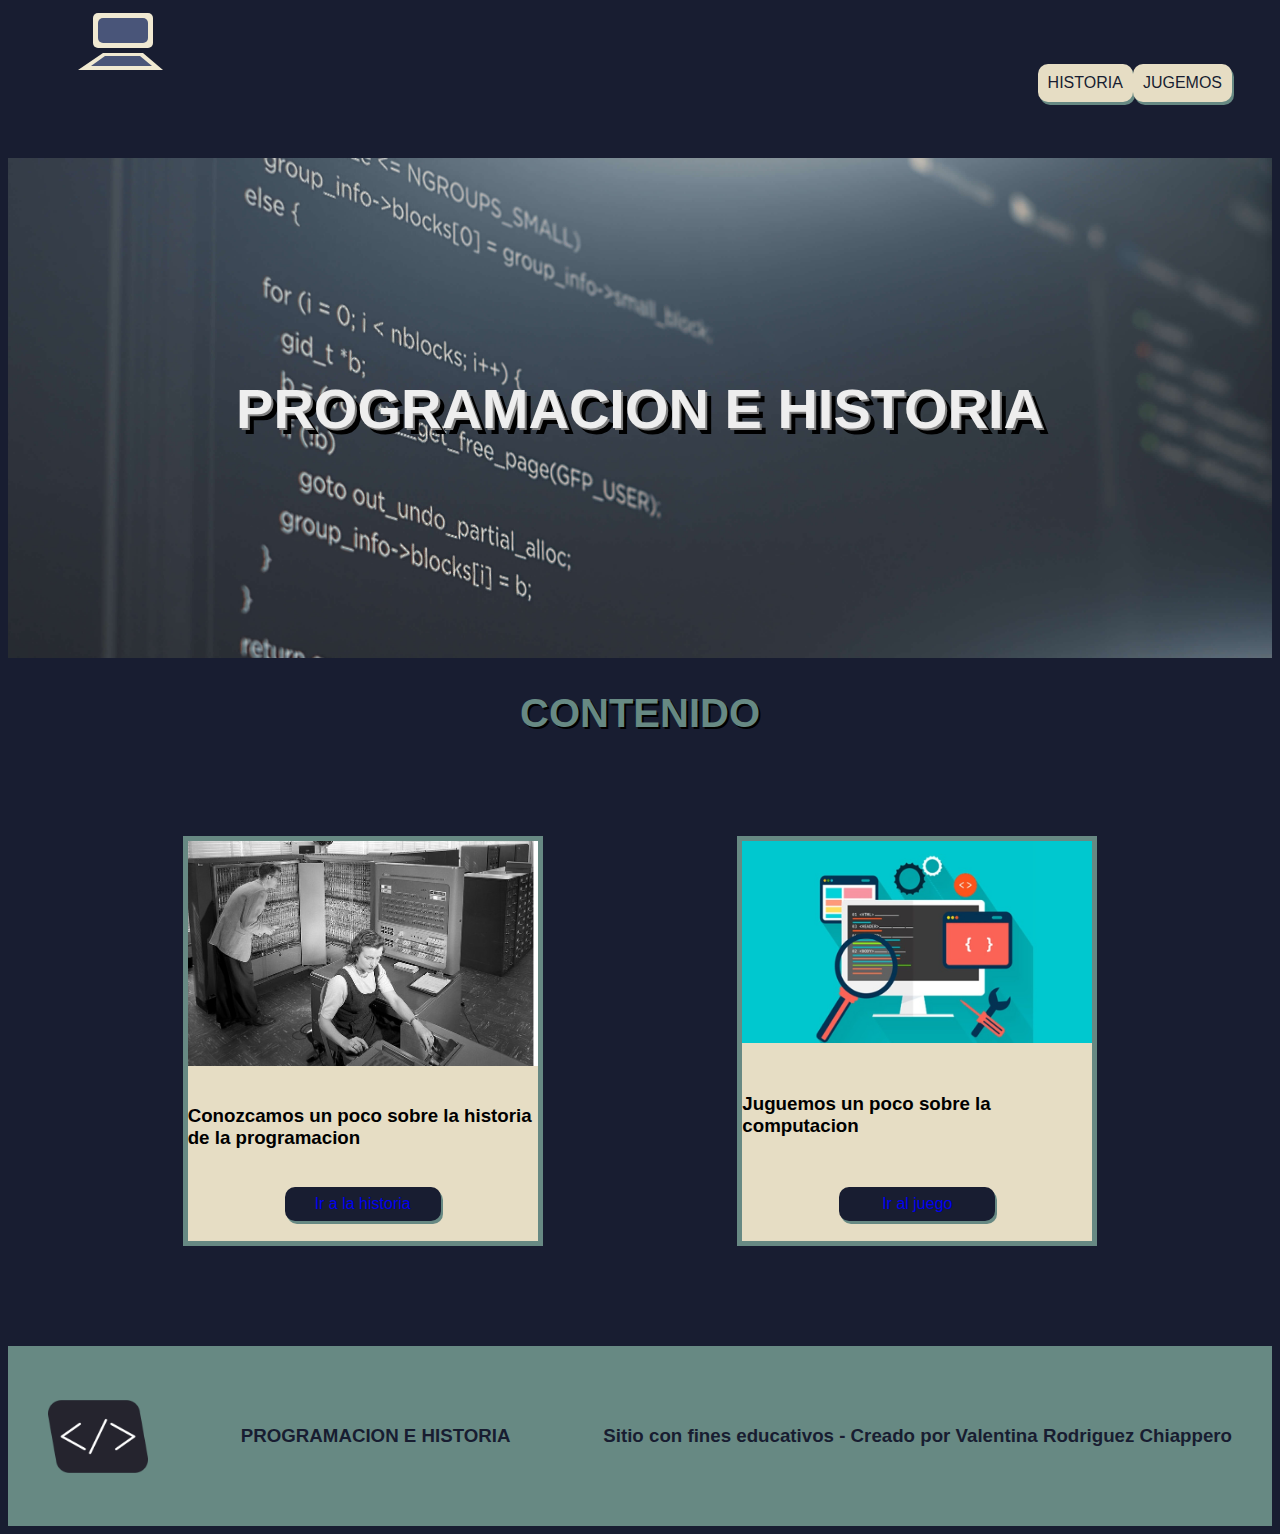
<file: index.html>
<!DOCTYPE html>
<html lang="es">
<head>
    <meta charset="UTF-8">
    <meta name="viewport" content="width=device-width, initial-scale=1.0">
    <title>Proyecto-final</title>
    <link rel="stylesheet" href="./style.css">
</head>
<body>
    <nav class="navegacion">
        <svg>
            <rect x="45" y="5" width="60" height="35" rx="5" id="pantalla1" fill="#F0E9D2"></rect>
                <rect x="50" y="10" width="50" height="25" rx="5" id="pantalla2" fill="#495579"></rect>
                <polygon points="55 45 ,95 45,115 62,30 62" fill="#F0E9D2" id="primerTeclado"></polygon>
                <polygon points="57 48 ,92 48,104 58,43 58" fill="#495579" id="segundoTeclado"></polygon>
        </svg>
        <ul>
            <a class="primerItem" href="historia.html"> HISTORIA
            </a>
            <a class="segundoItem" href="jugemos.html"> JUGEMOS
            </a>
        </ul>
    </nav>
    <header>

        <h1 class="tituloPrincipal"> PROGRAMACION E HISTORIA</h1>
    </header>
    <main>
            <h2 class="tituloInicio">CONTENIDO</h2>
        <section class="tarjetas">
            <div id="tarjeta">
                <img class="imagen" src="./imagenes/img1.jpg" alt="Imagen trabajo">
                <h3>Conozcamos un poco sobre la historia de la programacion</h3>
                <a class="botonTarjeta" href="historiacopia.html" target="_blank">Ir a la historia</a>
            </div>
            <div id="tarjeta">
                <img class="imagen" src="./imagenes/img2.jpg" alt="imagen juego">
                <h3>Juguemos un poco sobre la computacion</h3>
                <a class="botonTarjeta" href="jugemos.html" target="_blank">Ir al juego</a>
            </div>
        </section>
    </main>
    <footer>
        <img class="logoFooter" src="./imagenes/logo.png" alt="logo de abertura y cierre de etiquetas." >
        <h3>PROGRAMACION E HISTORIA</h3>
        <h3>Sitio con fines educativos - Creado por Valentina Rodriguez Chiappero</h3>
    </footer>
    <script src="./type.js"></script>
</body>
</html>
</file>
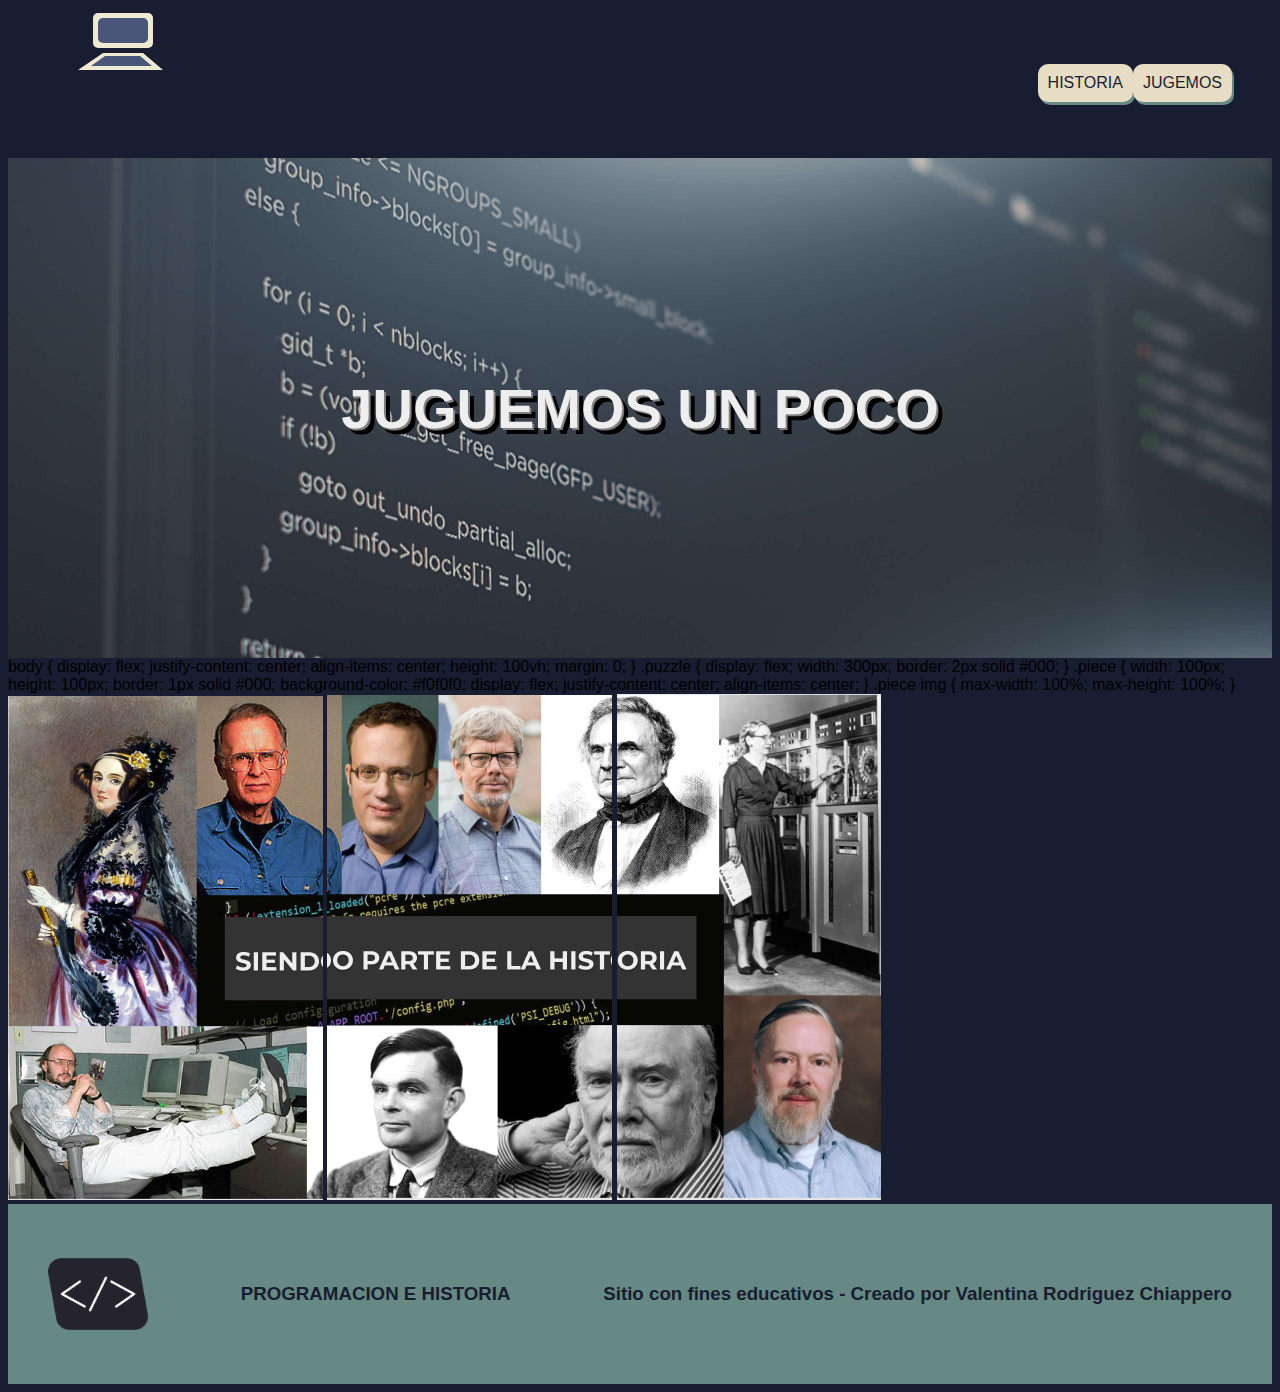
<file: jugemos.html>
<!DOCTYPE html>
<html lang="es">
<head>
    <meta charset="UTF-8">
    <meta name="viewport" content="width=device-width, initial-scale=1.0">
    <title>Proyecto-final</title>
    <link rel="stylesheet" href="./style.css">
</head>
<body>
    <nav class="navegacion">
        <svg>
            <rect x="45" y="5" width="60" height="35" rx="5" id="pantalla1" fill="#F0E9D2"></rect>
                <rect x="50" y="10" width="50" height="25" rx="5" id="pantalla2" fill="#495579"></rect>
                <polygon points="55 45 ,95 45,115 62,30 62" fill="#F0E9D2" id="primerTeclado"></polygon>
                <polygon points="57 48 ,92 48,104 58,43 58" fill="#495579" id="segundoTeclado"></polygon>
        </svg>
        <ul>
            <a class="primerItem" href="historia.html"> HISTORIA
            </a>
            <a class="segundoItem" href="jugemos.html"> JUGEMOS
            </a>
        </ul>
    </nav>
    <header>
        <h1 class="tituloPrincipal"> JUGUEMOS UN POCO</h1>
    </header>
    <main>
        <section>
            body {
                display: flex;
                justify-content: center;
                align-items: center;
                height: 100vh;
                margin: 0;
              }
              .puzzle {
                display: flex;
                width: 300px;
                border: 2px solid #000;
              }
              .piece {
                width: 100px;
                height: 100px;
                border: 1px solid #000;
                background-color: #f0f0f0;
                display: flex;
                justify-content: center;
                align-items: center;
              }
              .piece img {
                max-width: 100%;
                max-height: 100%;
              }
        </section>
        <div class="puzzle">
            <div class="piece" id="piece1" ondrop="drop(event)" ondragover="allowDrop(event)"></div>
            <div class="piece" id="piece2" ondrop="drop(event)" ondragover="allowDrop(event)"></div>
            <div class="piece" id="piece3" ondrop="drop(event)" ondragover="allowDrop(event)"></div>
          </div>
        
          <img id="image1" src="./imagenes/Rompe1.png" alt="Imagen 1" draggable="true" ondragstart="drag(event)">
          <img id="image2" src="./imagenes/rompe2.png" alt="Imagen 2" draggable="true" ondragstart="drag(event)">
          <img id="image3" src="./imagenes/Rompe3.png" alt="Imagen 3" draggable="true" ondragstart="drag(event)">
        <section>
        </section>
    </main>
    <footer>
        <img class="logoFooter" src="./imagenes/logo.png" alt="logo de abertura y cierre de etiquetas." >
        <h3>PROGRAMACION E HISTORIA</h3>
        <h3>Sitio con fines educativos - Creado por Valentina Rodriguez Chiappero</h3>
    </footer>
    <script src="./type.js"></script>
</body>
</html>
</file>
<file: style.css>
.primerItem{
    list-style: none;
    box-shadow: 2px 3px #678983;
    border-radius: 10px;
    padding: 10px;
    text-decoration: none;
    background-color: #E6DDC4;
    color: #181D31;
    font-weight: 30;
}

ul{
    display: flex

}

.segundoItem{
    list-style: none;
    box-shadow: 2px 3px #678983;
    border-radius: 10px;
    padding: 10px;
    text-decoration: none;
    background-color: #E6DDC4;
    color: #181D31;
    font-weight: 30;
}

body{
    background-color: #181D31;
    font-family: 'Montserrat', sans-serif;
}

.tituloPrincipal{
    position: absolute;
}

.botonTarjeta{
    padding: 8px;
    border-radius: 10px;
    background-color: #181D31;
    font-family: Arial, Helvetica, sans-serif;
    box-shadow: 2px 3px #678983;
    text-align: center;
    text-decoration: none;
    width: 40%;
    margin-bottom: 20px;
}

#tarjeta{
    width: 350px;
    height: 400px;
    border: 5px solid #678983;
    background-color: #E6DDC4;
    display: flex;
    flex-direction: column;
    justify-content: space-between;
    align-items: center;
}


#codigo{
    width: 100%;
}

.tarjetas{
    margin: 100px 0px;
    width: 100%;
    display: flex;
    justify-content: space-evenly;
    gap: 20px;
}

.imagen{
    width:350px;
}

.computadora{
    border: 1px solid black;
    width: 200px;
    height: 150px;
    display: block;
}

header{
    background: url('./imagenes/codigo.jpg') 50% 0 fixed;
    background-size: cover;
    min-height: 500px;
    color: #eeeeee;
    font-size: 28px;
    display: flex;
    justify-content: space-around;
    align-items: center;
    padding: 0px 100px;
}

rect#pantalla1, polygon#primerTeclado{
    animation: primer_parte ease-in 5s  ;
    animation-iteration-count:1 ;
    }
    
rect#pantalla2,polygon#segundoTeclado {
animation: segunda_parte ease-in 5s  ;
animation-iteration-count:1 ;
}
@keyframes primer_parte{
    0% {
    transform: translate(0,-10px);
    opacity:0;}
    20% {
    transform: translate(0,-10px);
    opacity:0;}
    30% {
    transform: translate(0,0);
    opacity:1;}
    90% {
    transform: translate(0,0);
    opacity:1;}
    
    100% {
        transform: translate(0,0);
        opacity:1;}
}   
    

@keyframes segunda_parte {
    0% {
        transform: translate(0,-10px);
        opacity:0;}
        30% {
        transform: translate(0,-10px);
        opacity:0;}
        40% {
        transform: translate(0,0);
        opacity:1;}
        90% {
        transform: translate(0,0);
        opacity:1;}

        100% {
            transform:translate(0,0);
            opacity:1;}
        }  



nav{
    display: flex;
    justify-content: space-between;
    align-items: center;
    margin: 0px 40px;
}


footer{
    background-color: #678983;
    height: 100px;
    display: flex;
    justify-content: space-between;
    align-items: center;
    padding: 40px;
    color: #181D31;
}

.logoFooter{
    width: 100px;
}

.tituloInicio{
    text-shadow: 2px 2px black;
    font-size: 40px;
    text-align: center;
    color: #678983;
}

h1{
    text-shadow: 2px 2px gray, 6px 6px black;
    text-align: center;
}

#contenedorHistorias{
    display: flex;
    flex-direction: column;
    justify-content: center;
    align-items: center;
}

.historia{
    display: flex;
    justify-content: space-around;
    align-items: center;
    padding: 80px 50px;
    gap: 20px;
}
</file>
